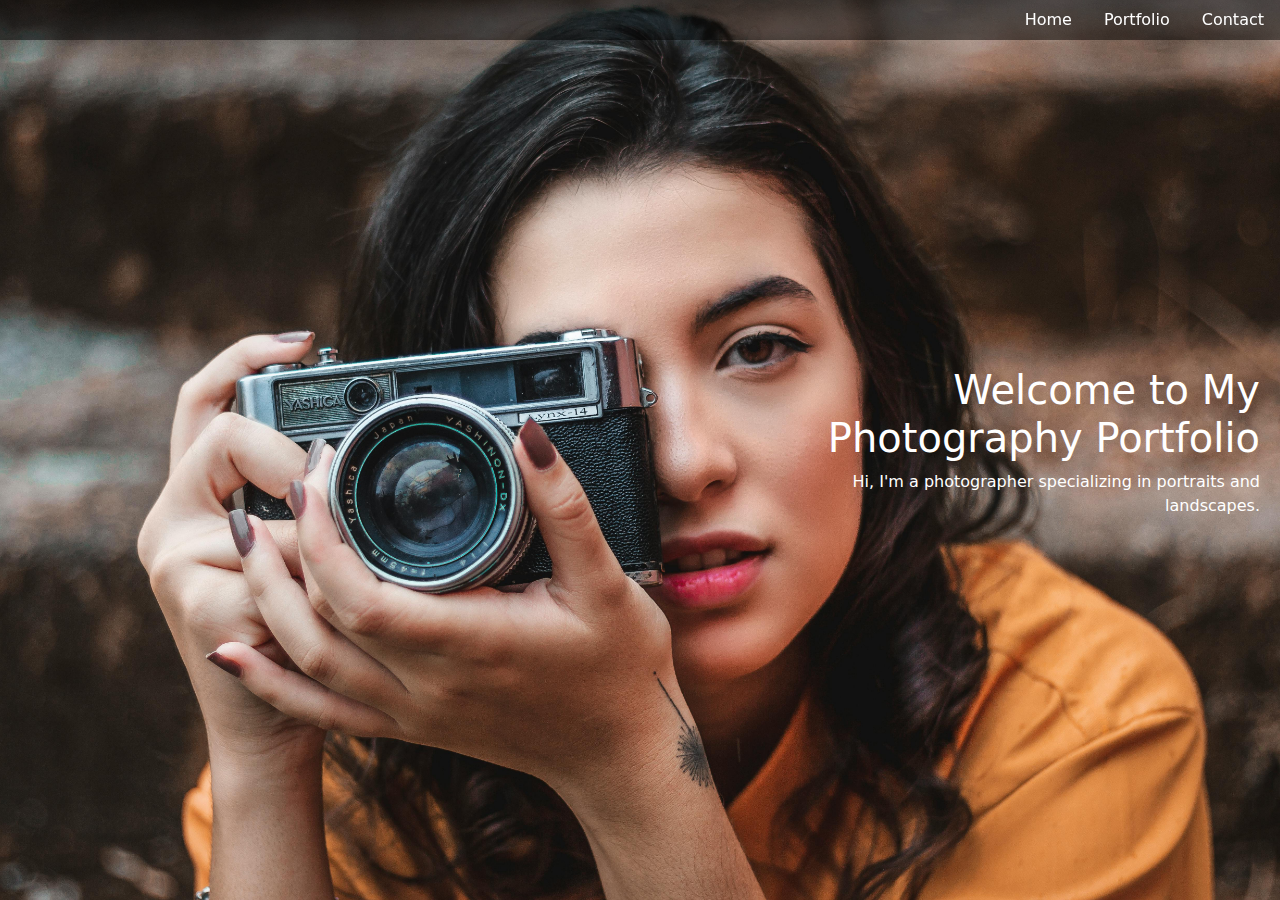
<file: index.htm>
<!DOCTYPE html>
<html lang="en">

<head>
    <meta charset="UTF-8">
    <meta name="viewport" content="width=device-width, initial-scale=1.0">
    <title>Document</title>
    <link rel="stylesheet" href="styles.css">
    <link href="https://cdn.jsdelivr.net/npm/bootstrap@5.3.3/dist/css/bootstrap.min.css" rel="stylesheet"
        integrity="sha384-QWTKZyjpPEjISv5WaRU9OFeRpok6YctnYmDr5pNlyT2bRjXh0JMhjY6hW+ALEwIH" crossorigin="anonymous">
    <script src="https://cdn.jsdelivr.net/npm/bootstrap@5.3.3/dist/js/bootstrap.bundle.min.js"
        integrity="sha384-YvpcrYf0tY3lHB60NNkmXc5s9fDVZLESaAA55NDzOxhy9GkcIdslK1eN7N6jIeHz"
        crossorigin="anonymous"></script>
</head>

<body>
    <div class="custom-navbar">
        <ul class="nav justify-content-end">
            <li class="nav-item">
                <a class="nav-link" href="index.htm">Home</a>
            </li>
            <li class="nav-item">
                <a class="nav-link" href="Portfolio.html">Portfolio</a>
            </li>
            <li class="nav-item">
                <a class="nav-link" href="#">Contact</a>
            </li>
        </ul>
    </div>

    <section id="home" class="background-image">
        <div class="content-right">
            <h1>Welcome to My Photography Portfolio</h1>
            <p>Hi, I'm a photographer specializing in portraits and landscapes.</p>
        </div>
    </section>
</body>

</html>
</file>
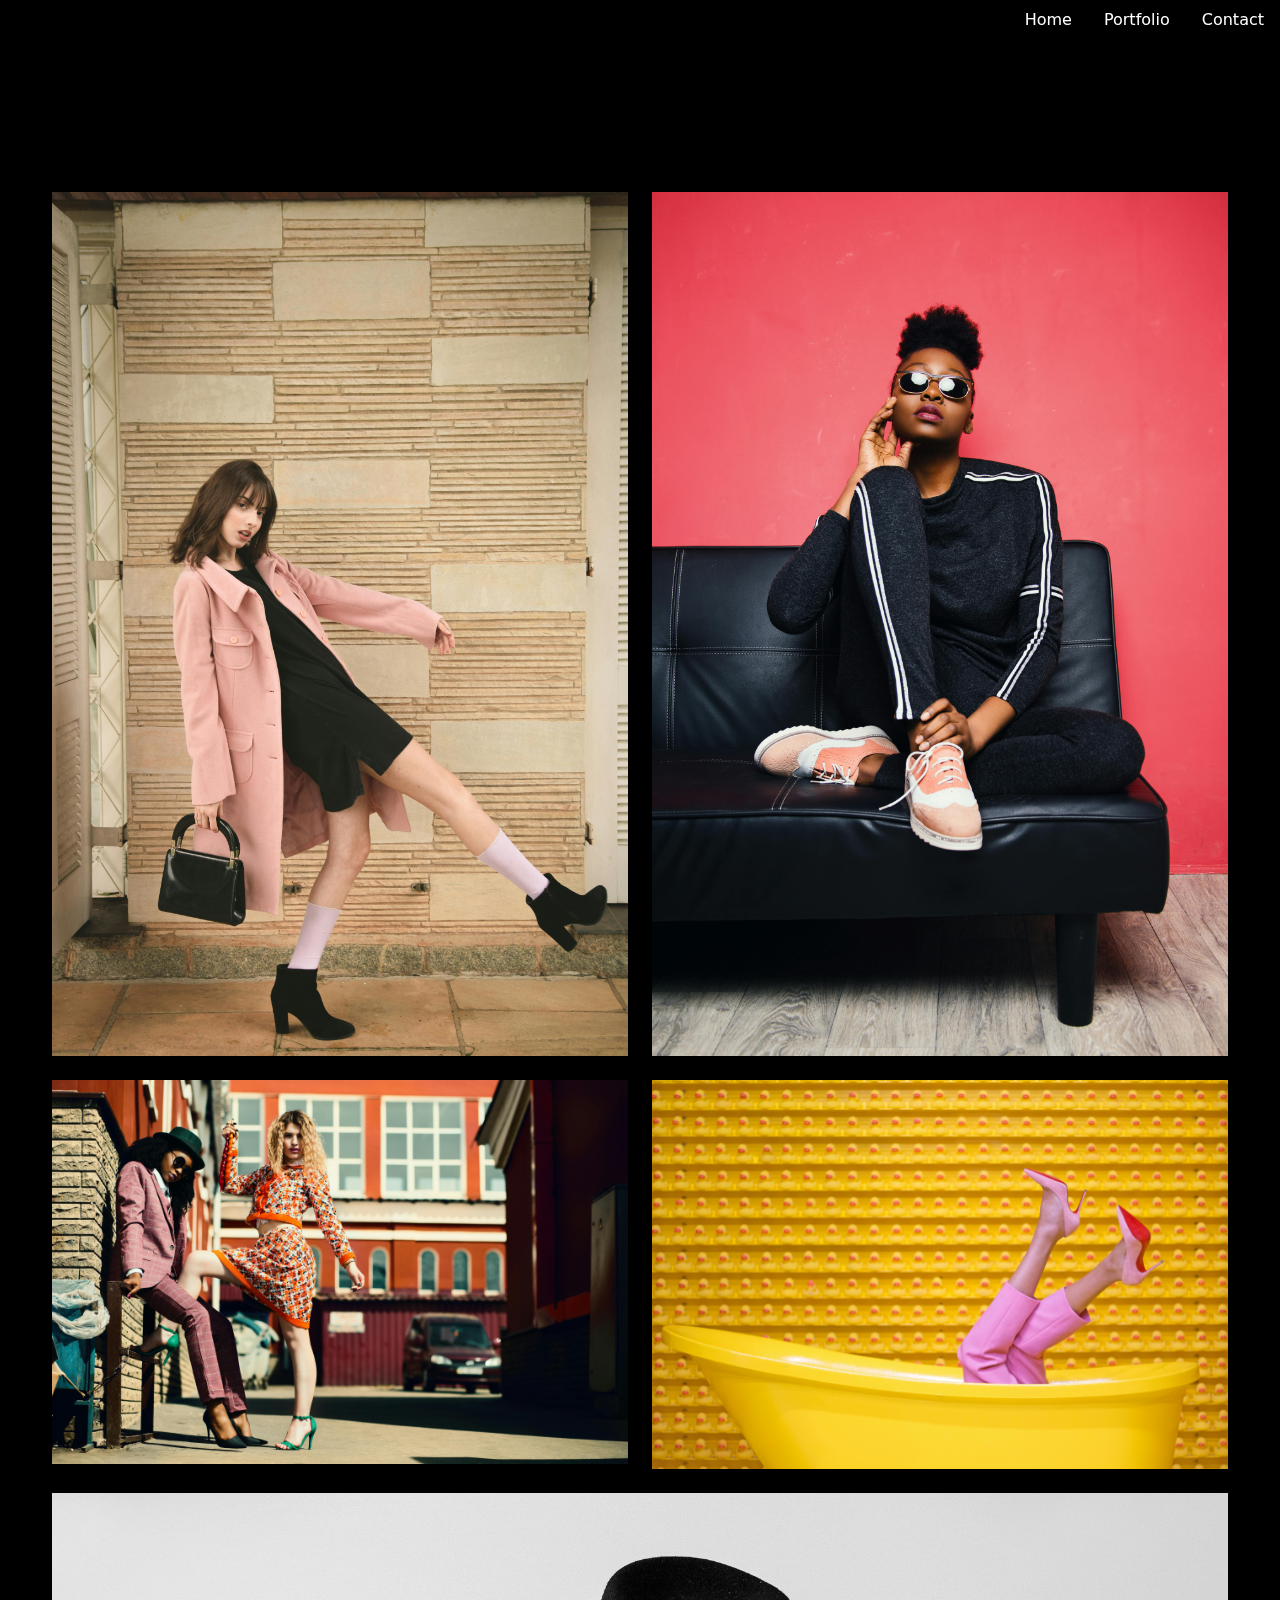
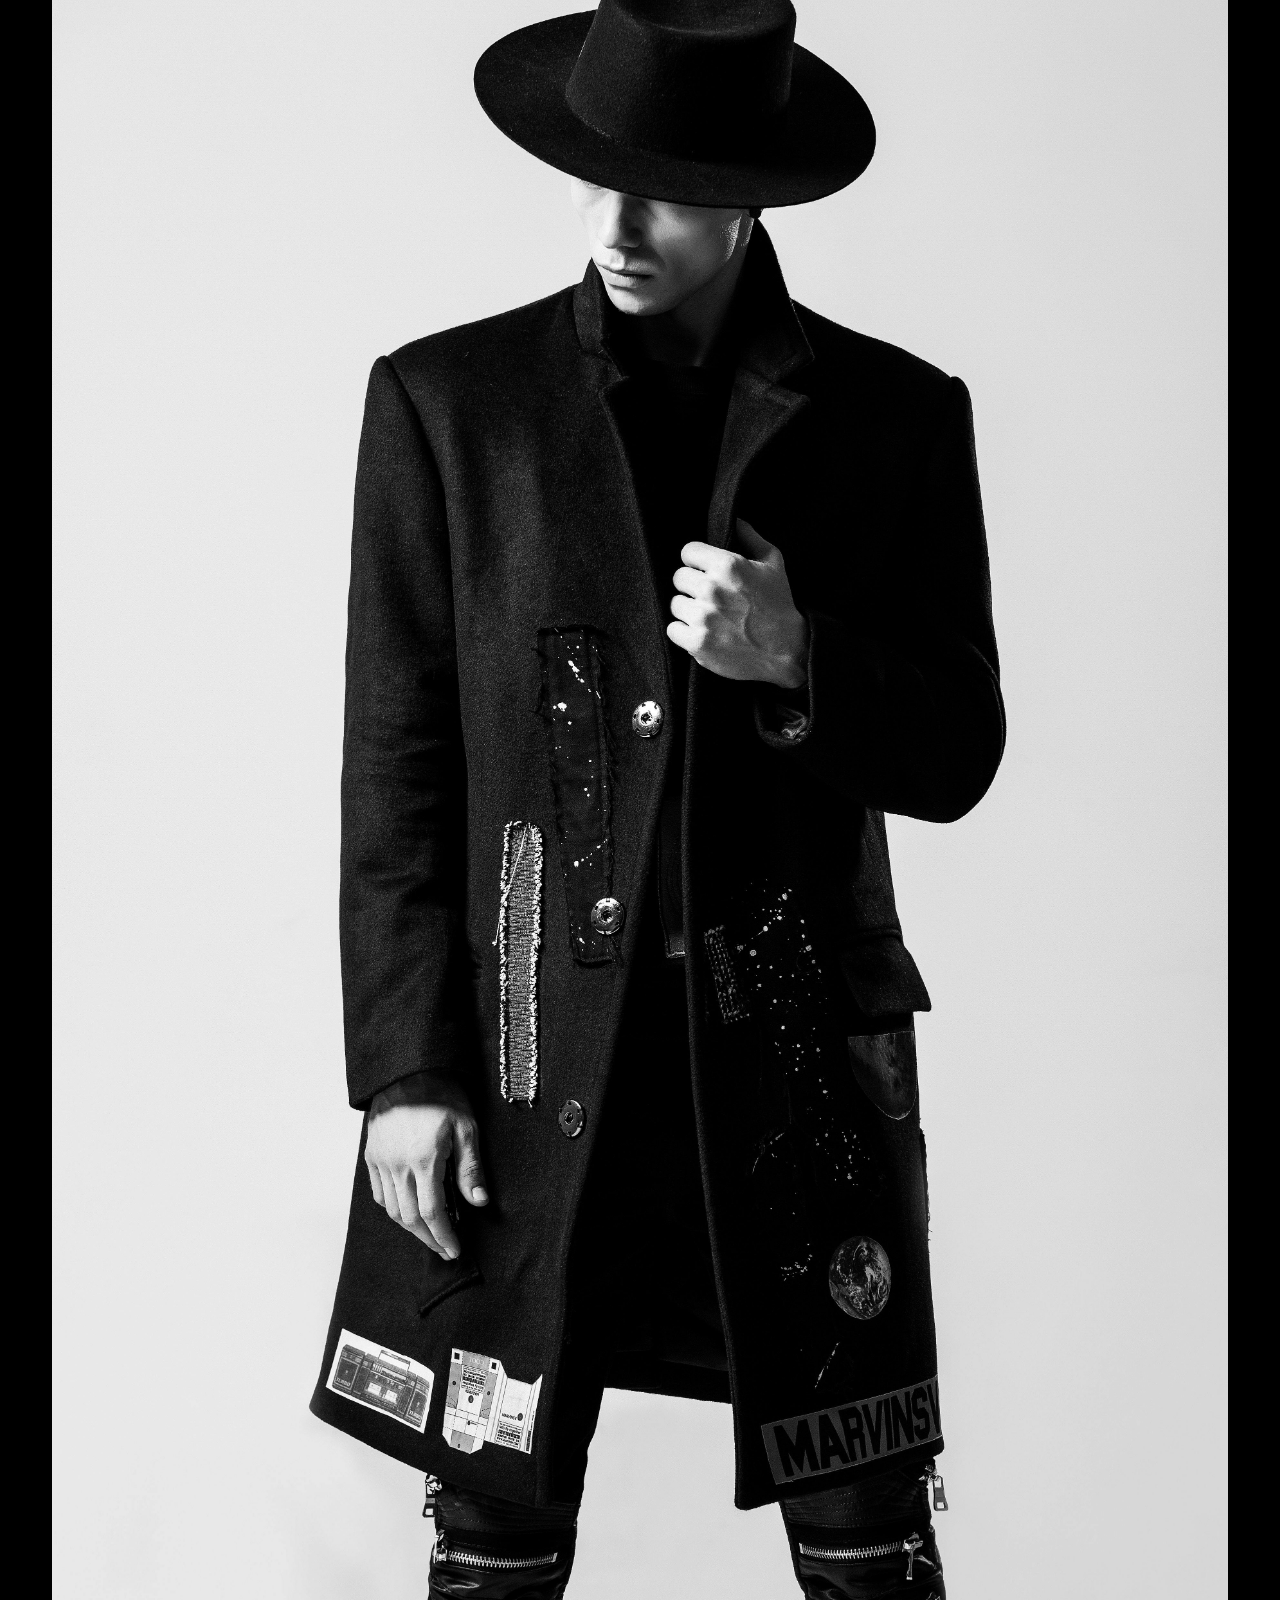
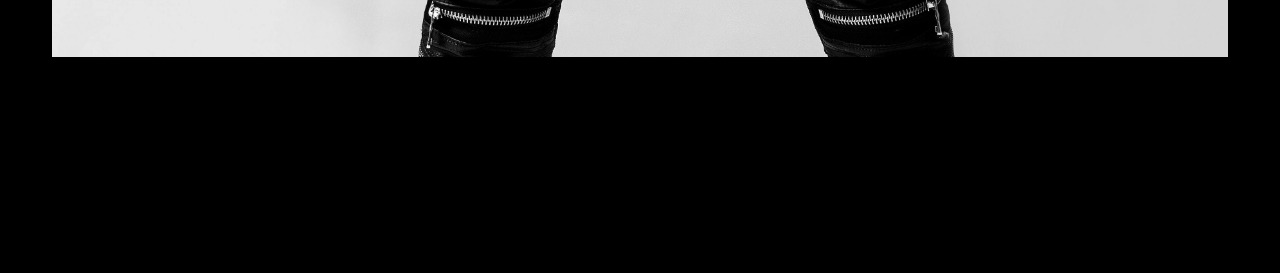
<file: fashion.html>
<!DOCTYPE html>
<html lang="en">

<head>
    <meta charset="UTF-8">
    <meta name="viewport" content="width=device-width, initial-scale=1.0">
    <title>Portfolio</title>
    <link rel="stylesheet" href="styles.css">
    <link href="https://cdn.jsdelivr.net/npm/bootstrap@5.3.3/dist/css/bootstrap.min.css" rel="stylesheet"
        integrity="sha384-QWTKZyjpPEjISv5WaRU9OFeRpok6YctnYmDr5pNlyT2bRjXh0JMhjY6hW+ALEwIH" crossorigin="anonymous">
    <script src="https://cdn.jsdelivr.net/npm/bootstrap@5.3.3/dist/js/bootstrap.bundle.min.js"
        integrity="sha384-YvpcrYf0tY3lHB60NNkmXc5s9fDVZLESaAA55NDzOxhy9GkcIdslK1eN7N6jIeHz"
        crossorigin="anonymous"></script>
</head>

<body>
    <div class="custom-navbar">
        <ul class="nav justify-content-end">
            <li class="nav-item">
                <a class="nav-link" href="index.htm">Home</a>
            </li>
            <li class="nav-item">
                <a class="nav-link" href="Portfolio.html">Portfolio</a>
            </li>
            <li class="nav-item">
                <a class="nav-link" href="contact.html">Contact</a>
            </li>
        </ul>
    </div>

    <section class="portfolio">
        <div class="container">
            <div class="row">
                <div class="col-md-6 mb-4">
                        <img src="image/fashion1.jpg" alt="Image 1" class="img-fluid">
                    </a>
                </div>
                <div class="col-md-6 mb-4">
                        <img src="image/fashion2.jpg" alt="Image 2" class="img-fluid">
                    </a>
                </div>
                <div class="col-md-6 mb-4">
                        <img src="image/fashion3.jpg" alt="Image 3" class="img-fluid">
                    </a>
                </div>
                <div class="col-md-6 mb-4">
                        <img src="image/fashion4.jpg" alt="Image 4" class="img-fluid">
                    </a>
                </div>
                <div class="col-md-12 mb-4">
                        <img src="image/fashion5.jpg" alt="Image 5" class="img-fluid">
                    </a>
                </div>
            </div>
        </div>
    </section>
</body>

</html>
</file>
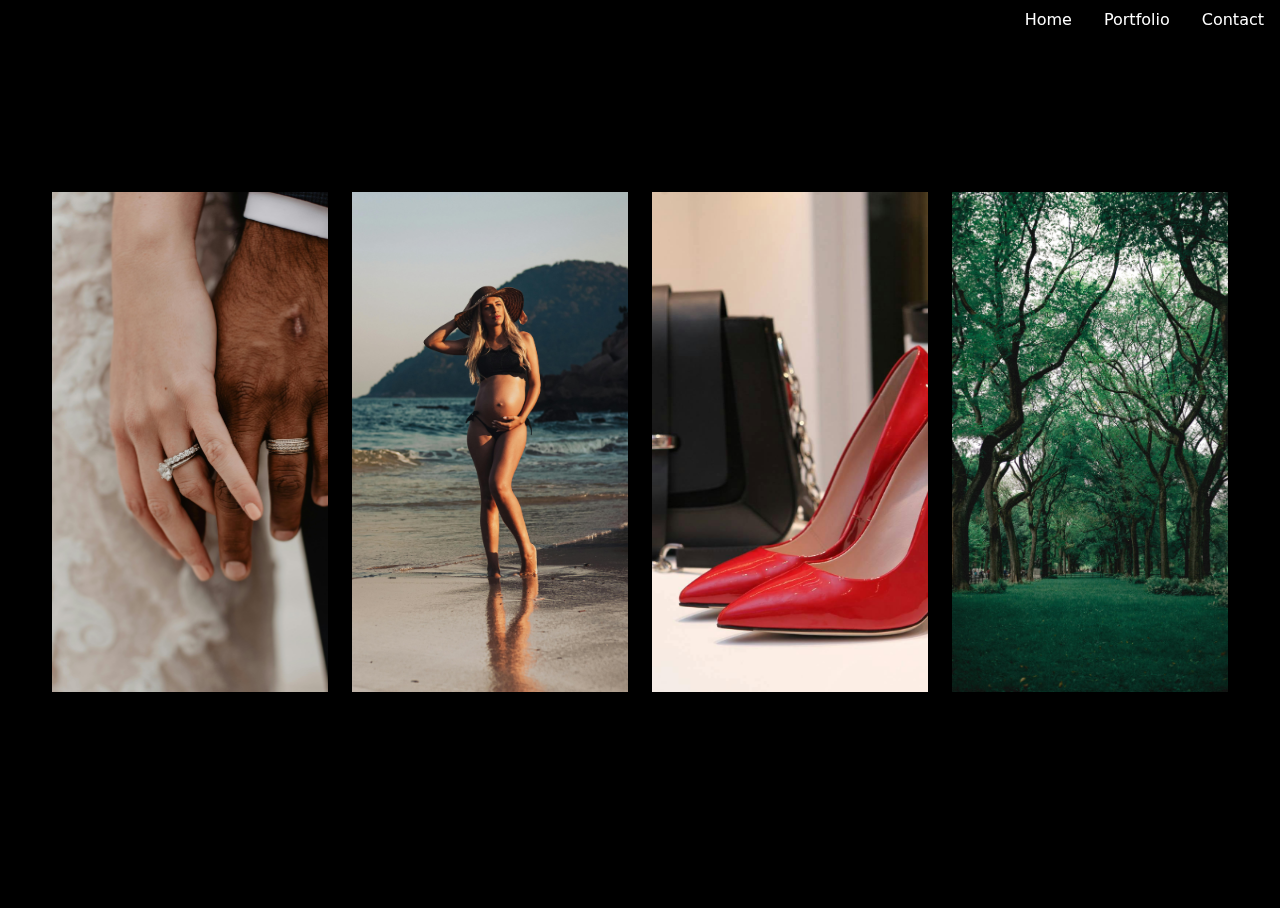
<file: Portfolio.html>
<!DOCTYPE html>
<html lang="en">

<head>
    <meta charset="UTF-8">
    <meta name="viewport" content="width=device-width, initial-scale=1.0">
    <title>Portfolio</title>
    <link rel="stylesheet" href="styles.css">
    <link href="https://cdn.jsdelivr.net/npm/bootstrap@5.3.3/dist/css/bootstrap.min.css" rel="stylesheet"
        integrity="sha384-QWTKZyjpPEjISv5WaRU9OFeRpok6YctnYmDr5pNlyT2bRjXh0JMhjY6hW+ALEwIH" crossorigin="anonymous">
    <script src="https://cdn.jsdelivr.net/npm/bootstrap@5.3.3/dist/js/bootstrap.bundle.min.js"
        integrity="sha384-YvpcrYf0tY3lHB60NNkmXc5s9fDVZLESaAA55NDzOxhy9GkcIdslK1eN7N6jIeHz"
        crossorigin="anonymous"></script>
</head>

<body>
    <div class="custom-navbar">
        <ul class="nav justify-content-end">
            <li class="nav-item">
                <a class="nav-link" href="index.htm">Home</a>
            </li>
            <li class="nav-item">
                <a class="nav-link" href="Portfolio.html">Portfolio</a>
            </li>
            <li class="nav-item">
                <a class="nav-link" href="contact.html">Contact</a>
            </li>
        </ul>
    </div>

    <section class="portfolio">
        <div class="container">
            <div class="row">
                <div class="col-md-3 col-sm-6 mb-4">
                    <a href="wedding.html" class="portfolio-item">
                        <img src="image/wedding_profile.jpg" alt="Image 1" class="img-fluid">
                        <div class="overlay">
                            <p>Weddings</p>
                        </div>
                    </a>
                </div>
                <div class="col-md-3 col-sm-6 mb-4">
                    <a href="pregnant.html" class="portfolio-item">
                        <img src="image/pregnat_profile.jpg" alt="Image 2" class="img-fluid">
                        <div class="overlay">
                            <p>Pregnant</p>
                        </div>
                    </a>
                </div>
                <div class="col-md-3 col-sm-6 mb-4">
                    <a href="fashion.html" class="portfolio-item">
                        <img src="image/fashion_profile.jpg" alt="Image 3" class="img-fluid">
                        <div class="overlay">
                            <p>Fashion</p>
                        </div>
                    </a>
                </div>
                <div class="col-md-3 col-sm-6 mb-4">
                    <a href="nature.html" class="portfolio-item">
                        <img src="image/nature_profile.jpg" alt="Image 4" class="img-fluid">
                        <div class="overlay">
                            <p>Nature</p>
                        </div>
                    </a>
                </div>
            </div>
        </div>
    </section>
</body>

</html>
</file>
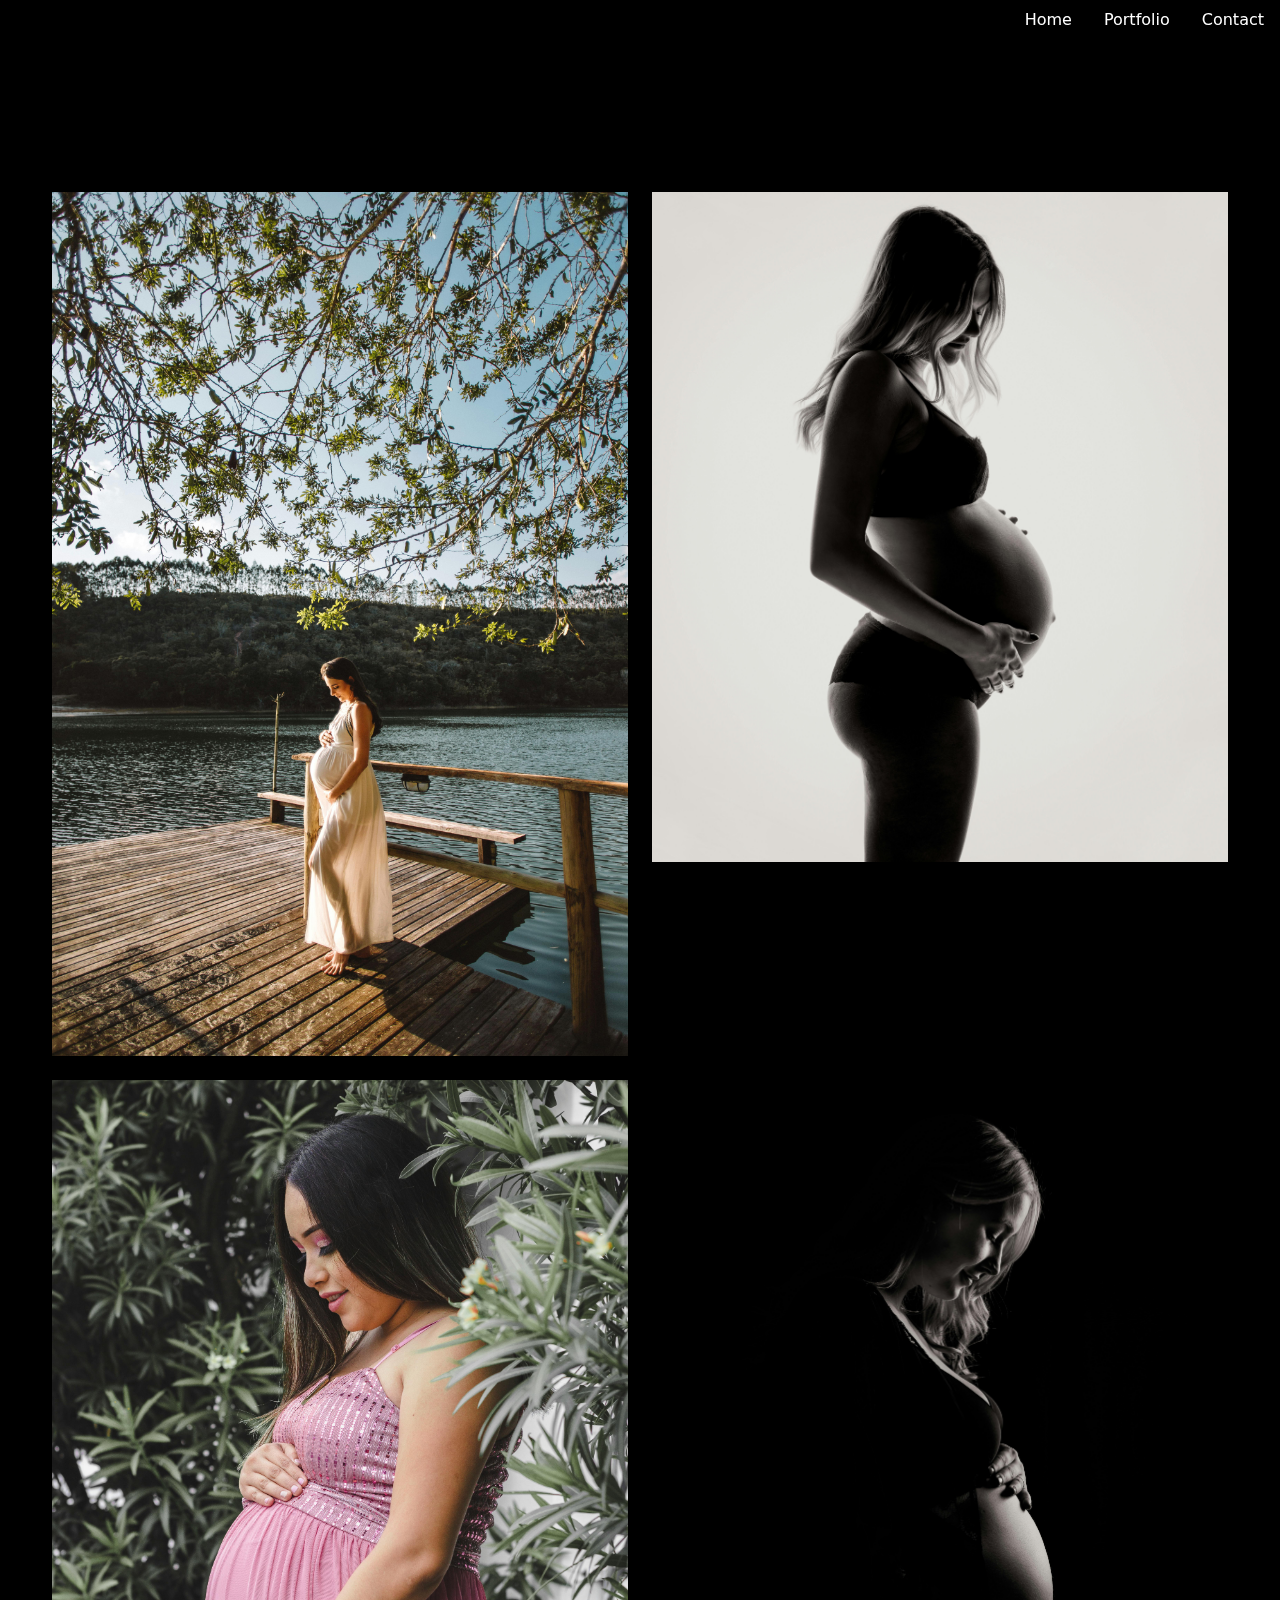
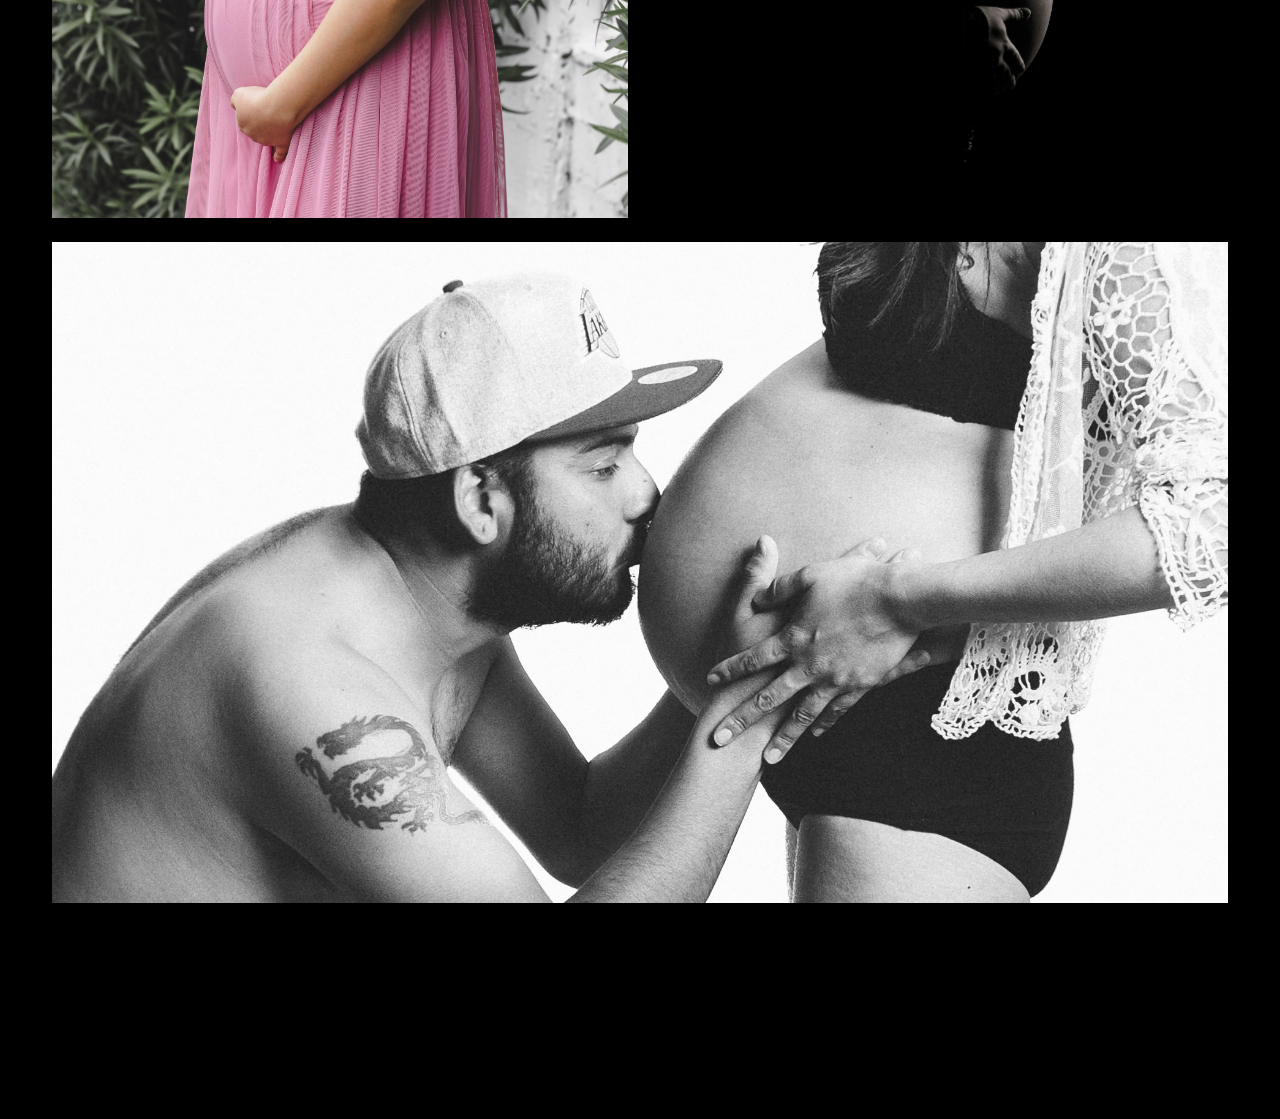
<file: pregnant.html>
<!DOCTYPE html>
<html lang="en">

<head>
    <meta charset="UTF-8">
    <meta name="viewport" content="width=device-width, initial-scale=1.0">
    <title>Portfolio</title>
    <link rel="stylesheet" href="styles.css">
    <link href="https://cdn.jsdelivr.net/npm/bootstrap@5.3.3/dist/css/bootstrap.min.css" rel="stylesheet"
        integrity="sha384-QWTKZyjpPEjISv5WaRU9OFeRpok6YctnYmDr5pNlyT2bRjXh0JMhjY6hW+ALEwIH" crossorigin="anonymous">
    <script src="https://cdn.jsdelivr.net/npm/bootstrap@5.3.3/dist/js/bootstrap.bundle.min.js"
        integrity="sha384-YvpcrYf0tY3lHB60NNkmXc5s9fDVZLESaAA55NDzOxhy9GkcIdslK1eN7N6jIeHz"
        crossorigin="anonymous"></script>
</head>

<body>
    <div class="custom-navbar">
        <ul class="nav justify-content-end">
            <li class="nav-item">
                <a class="nav-link" href="index.htm">Home</a>
            </li>
            <li class="nav-item">
                <a class="nav-link" href="Portfolio.html">Portfolio</a>
            </li>
            <li class="nav-item">
                <a class="nav-link" href="contact.html">Contact</a>
            </li>
        </ul>
    </div>

    <section class="portfolio">
        <div class="container">
            <div class="row">
                <div class="col-md-6 mb-4">
                        <img src="image/pregnat1.jpg" alt="Image 1" class="img-fluid">
                    </a>
                </div>
                <div class="col-md-6 mb-4">
                        <img src="image/pregnat2.jpg" alt="Image 2" class="img-fluid">
                    </a>
                </div>
                <div class="col-md-6 mb-4">
                        <img src="image/pregnat3.jpg" alt="Image 3" class="img-fluid">
                    </a>
                </div>
                <div class="col-md-6 mb-4">
                        <img src="image/pregnat4.jpg" alt="Image 4" class="img-fluid">
                    </a>
                </div>
                <div class="col-md-12 mb-4">
                        <img src="image/pregnat5.jpg" alt="Image 5" class="img-fluid">
                    </a>
                </div>
            </div>
        </div>
    </section>
</body>

</html>
</file>
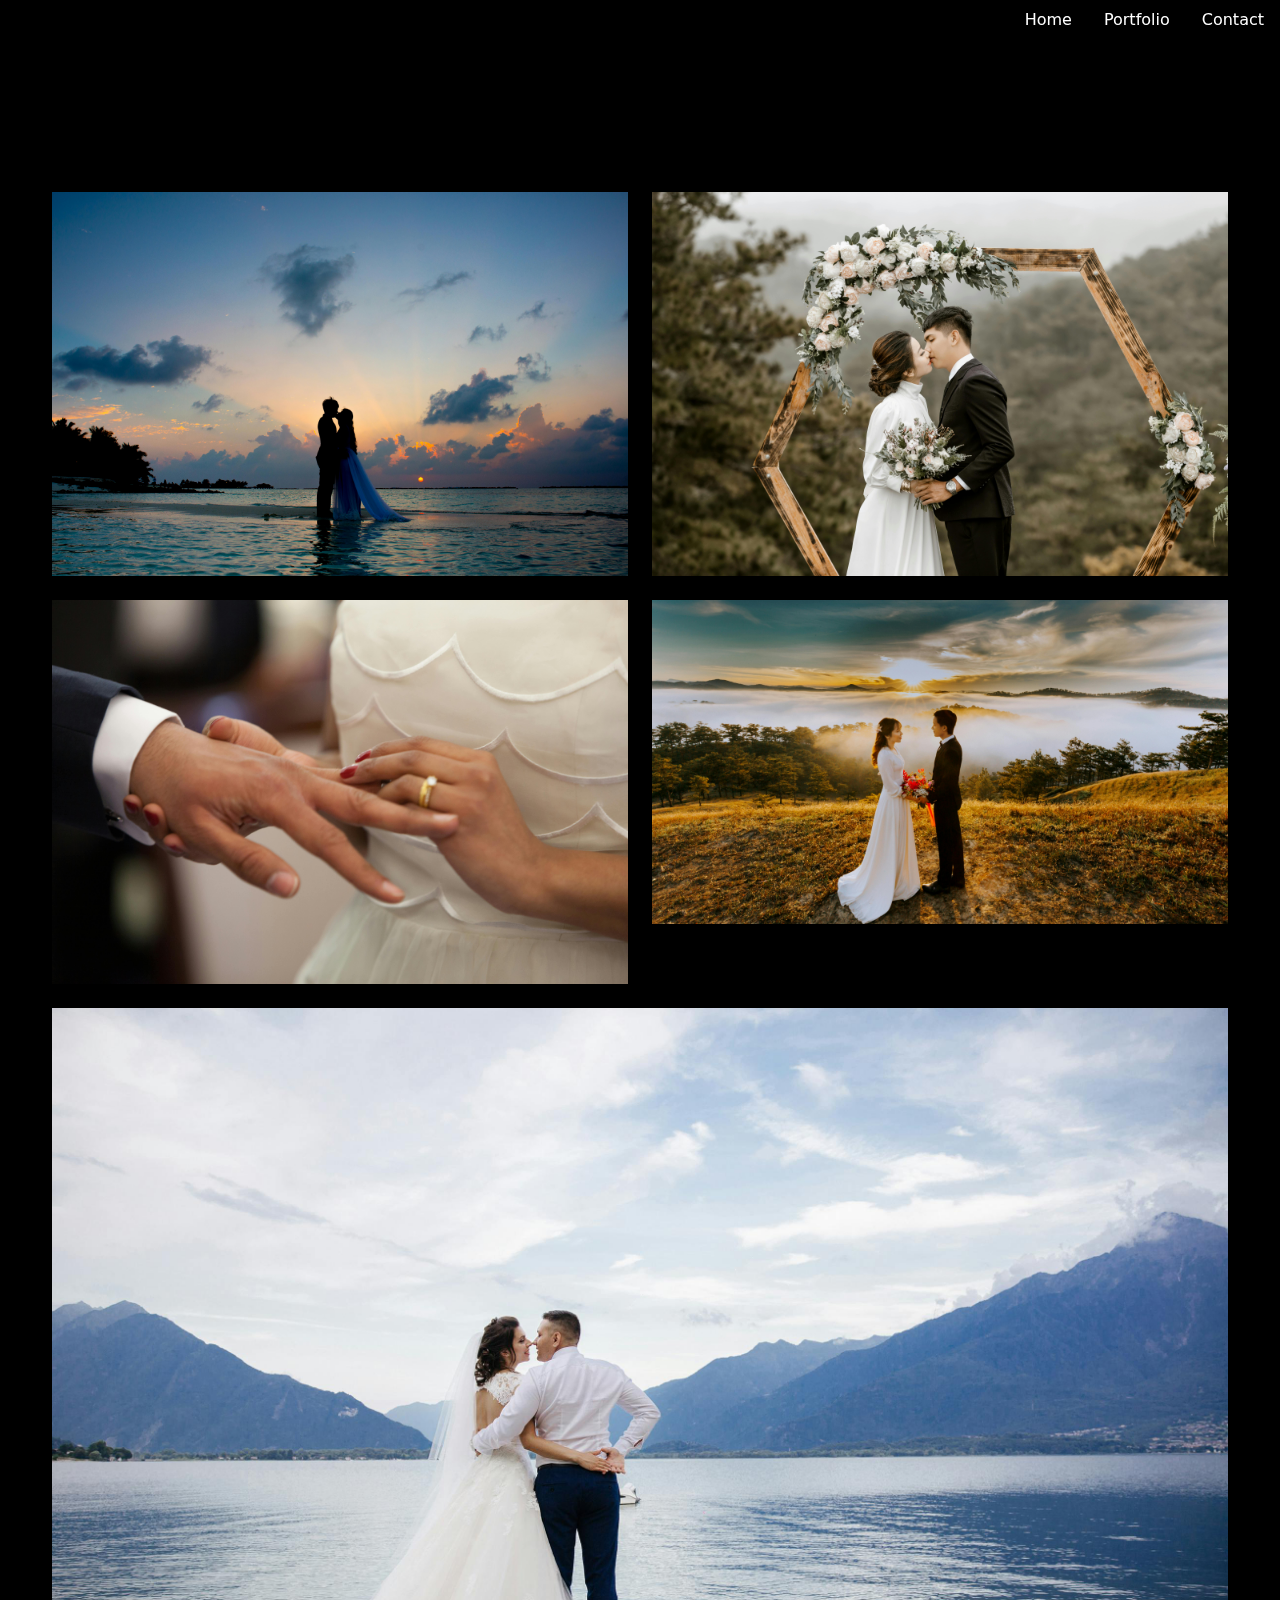
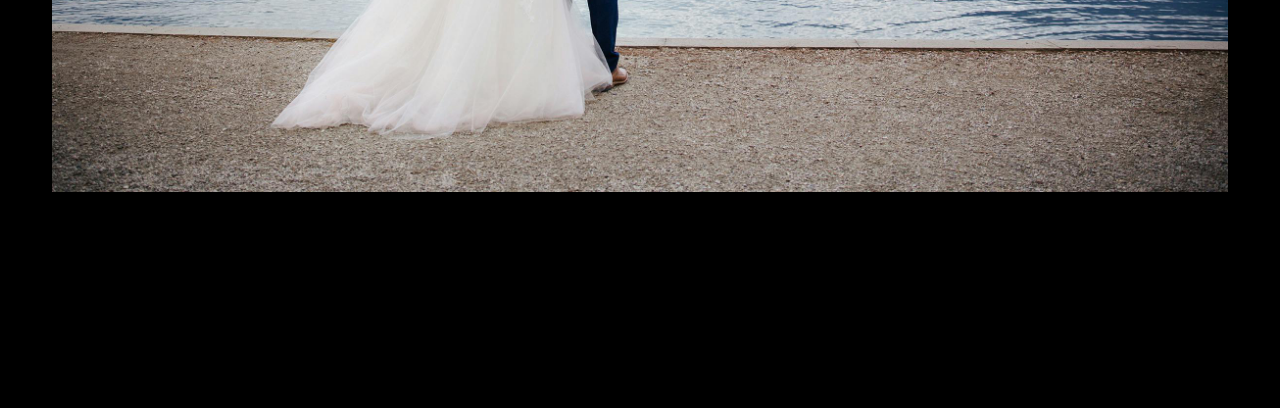
<file: wedding.html>
<!DOCTYPE html>
<html lang="en">

<head>
    <meta charset="UTF-8">
    <meta name="viewport" content="width=device-width, initial-scale=1.0">
    <title>Portfolio</title>
    <link rel="stylesheet" href="styles.css">
    <link href="https://cdn.jsdelivr.net/npm/bootstrap@5.3.3/dist/css/bootstrap.min.css" rel="stylesheet"
        integrity="sha384-QWTKZyjpPEjISv5WaRU9OFeRpok6YctnYmDr5pNlyT2bRjXh0JMhjY6hW+ALEwIH" crossorigin="anonymous">
    <script src="https://cdn.jsdelivr.net/npm/bootstrap@5.3.3/dist/js/bootstrap.bundle.min.js"
        integrity="sha384-YvpcrYf0tY3lHB60NNkmXc5s9fDVZLESaAA55NDzOxhy9GkcIdslK1eN7N6jIeHz"
        crossorigin="anonymous"></script>
</head>

<body>
    <div class="custom-navbar">
        <ul class="nav justify-content-end">
            <li class="nav-item">
                <a class="nav-link" href="index.htm">Home</a>
            </li>
            <li class="nav-item">
                <a class="nav-link" href="Portfolio.html">Portfolio</a>
            </li>
            <li class="nav-item">
                <a class="nav-link" href="contact.html">Contact</a>
            </li>
        </ul>
    </div>

    <section class="portfolio">
        <div class="container">
            <div class="row">
                <div class="col-md-6 mb-4">
                        <img src="image/wedding1.jpg" alt="Image 1" class="img-fluid">
                    </a>
                </div>
                <div class="col-md-6 mb-4">
                        <img src="image/wedding2.jpg" alt="Image 2" class="img-fluid">
                    </a>
                </div>
                <div class="col-md-6 mb-4">
                        <img src="image/wedding3.jpg" alt="Image 3" class="img-fluid">
                    </a>
                </div>
                <div class="col-md-6 mb-4">
                        <img src="image/wedding4.jpg" alt="Image 4" class="img-fluid">
                    </a>
                </div>
                <div class="col-md-12 mb-4">
                        <img src="image/wedding5.jpg" alt="Image 5" class="img-fluid">
                    </a>
                </div>
            </div>
        </div>
    </section>
</body>

</html>
</file>
<file: styles.css>
/* Custom navbar styles */
.custom-navbar {
    background-color: rgba(0, 0, 0, 0.5); /* Semi-transparent black background */
    position: fixed; /* Make the navbar fixed at the top */
    width: 100%; /* Full width */
    z-index: 1000; /* Make sure it is above other content */
}

.custom-navbar .nav-link {
    color: #ffffff; /* White text color for links */
}

.custom-navbar .nav-link.active {
    color: #ffc107; /* Yellow color for active link */
}

.custom-navbar .nav-link.disabled {
    color: #6c757d; /* Gray color for disabled link */
}

.custom-navbar .nav-link:hover {
    color: #ffc107; /* Yellow color for hover effect */
}

.background-image {
    background-image: url('image/profile.jpg'); /* Replace with your image path */
    background-size: cover;
    background-position: center;
    height: 100vh; /* Full viewport height */
    display: flex;
    justify-content: flex-end; /* Align content to the right */
    align-items: center; /* Center content vertically */
    color: white; /* White text color */
    padding: 20px; /* Add some padding */
}

.content-right {
    max-width: 500px; /* Maximum width for the content */
    text-align: right; /* Right-align text */
}





/* Portfolio section styles */
.portfolio {
    background-color: #000000; /* Black background color */
    padding: 15% 0; /* Adjust padding */
}

.portfolio .container {
    max-width: 1200px; /* Maximum width for container */
}

.portfolio-item {
    position: relative;
    display: block;
    overflow: hidden;
}

.portfolio-item img {
    width: 100%;
    height: 500px; /* Fixed height */
    object-fit: cover; /* Ensure image covers the container */
    transition: transform 0.3s ease;
}

.portfolio-item:hover img {
    transform: scale(1.2); /* Increased zoom effect on hover */
}

.overlay {
    position: absolute;
    top: 0;
    left: 0;
    width: 100%;
    height: 100%;
    background-color: rgba(0, 0, 0, 0.5); /* Semi-transparent overlay */
    color: #ffffff; /* White text color for overlay */
    display: flex;
    align-items: center;
    justify-content: center;
    opacity: 0;
    transition: opacity 0.3s ease;
}

.portfolio-item:hover .overlay {
    opacity: 1;
}





/* contact */

html, body {
    height: 100%;
    margin: 0;
    padding: 0;
    background-color: rgb(0, 0, 0);
}

body {
    font-family: Nunito, sans-serif;
    color: white; /* Ensure text is visible on the black background */
}

.contact_us {
    padding: 20px;
    background-color: rgb(0, 0, 0); /* Ensure the contact section background matches the body */
}

.responsive-container-block {
    display: flex;
    flex-wrap: wrap;
    justify-content: flex-start;
    width: 100%;
    box-sizing: border-box;
}

.responsive-container-block.bigContainer {
    padding: 10px 30px;
}

.responsive-container-block.Container {
    max-width: 1320px;
    margin: 50px auto;
}

.mainImg {
    width: 100%;
    height: auto;
    object-fit: cover;
}

.wk-desk-7, .wk-ipadp-8, .wk-tab-12, .wk-mobile-12 {
    background-color: #000000;
    padding: 30px 50px;
}

.text-blk.heading {
    font-size: 35px;
    font-weight: 800;
    line-height: 48px;
    margin: 0 0 30px;
}

.formTable {
    display: flex;
    flex-direction: column;
}

.firstRow {
    display: flex;
    flex-wrap: wrap;
    gap: 2%;
    margin-bottom: 30px;
}

.fullNameArea, .emailArea {
    width: 49%;
}

.cardHead {
    margin: 0 0 10px;
}

.fullName, .email, .message {
    width: 100%;
    padding: 10px;
    border: 1px solid #ccc;
    border-radius: 5px;
}

.submit {
    padding: 20px;
    background-color: #dee040;
    border: none;
    border-radius: 10px;
    color: white;
    font-size: 16px;
    cursor: pointer;
    text-align: center;
    width: 100%;
}

.submit:hover {
    background-color: #b3b029;
}

.messageArea {
    margin-bottom: 30px;
}

@media (max-width: 1024px) {
    .firstRow {
        flex-direction: column;
    }

    .fullNameArea, .emailArea {
        width: 100%;
        margin-bottom: 30px;
    }
}

@media (max-width: 500px) {
    .responsive-container-block.bigContainer {
        padding: 10px 20px;
    }

    .wk-desk-7, .wk-ipadp-8, .wk-tab-12, .wk-mobile-12 {
        padding: 10px;
    }
}
</file>
